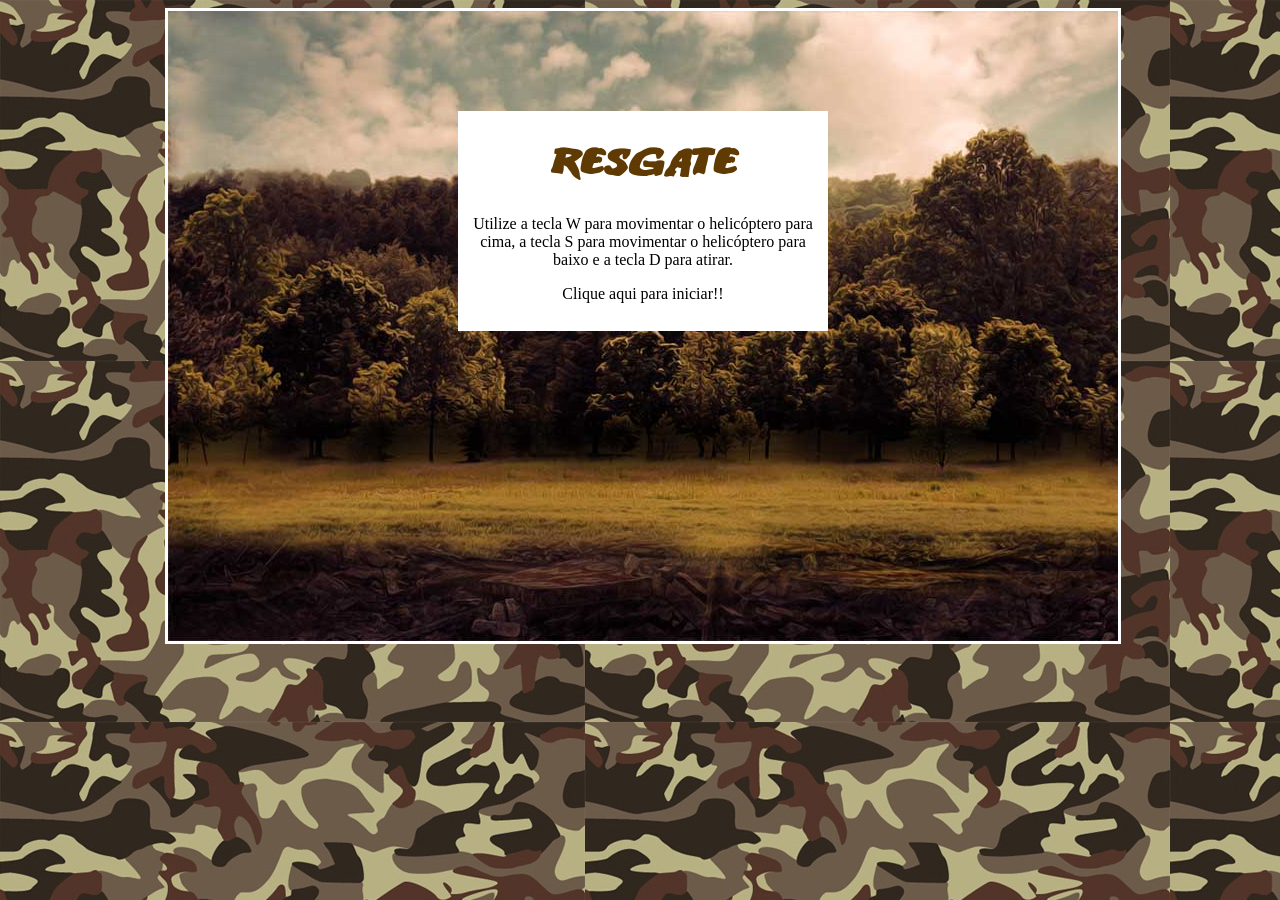
<file: 202011-Projeto-Game-Naves-JavaScript/index.html>
<!doctype html>
<html>
<head>
<meta charset="utf-8">
<title>Resgate</title>
<link href="css/estilos.css" rel="stylesheet" type="text/css">
</head>

<body>
<div id="container"> <!-- div container !-->

	<div id="fundoGame"> <!-- div fundoGame !-->
	
		<div id="inicio" onclick="start()"><h1> Resgate </h1> <!-- div inicio !-->
		<p>Utilize a tecla W para movimentar o helicóptero para cima, a tecla S para movimentar o helicóptero para baixo e a tecla D para atirar.</p>
		<p> Clique aqui para iniciar!! </p>
		</div> <!-- Fim da div inicio !-->
		
    </div> <!-- Fim da div fundoGame !-->
	
</div> <!-- Fim da div container !-->

<audio src="sons/som.mp3" preload="auto" id="somDisparo"></audio>
<audio src="sons/explosao.mp3" preload="auto" id="somExplosao"></audio>
<audio src="sons/musica_fundo.mp3" preload="auto" id="musica"></audio>
<audio src="sons/gameover.mp3" preload="auto" id="somGameover"></audio>
<audio src="sons/perdido.mp3" preload="auto" id="somPerdido"></audio>	
<audio src="sons/resgate.mp3" preload="auto" id="somResgate"></audio>

<script type="text/javascript" src="js/jquery-1.11.1.min.js"></script>
<script type="text/javascript" src="js/js.js"></script> 
<script type="text/javascript" src="js/jquery-collision.min.js"></script>

</body>
</html>
</file>
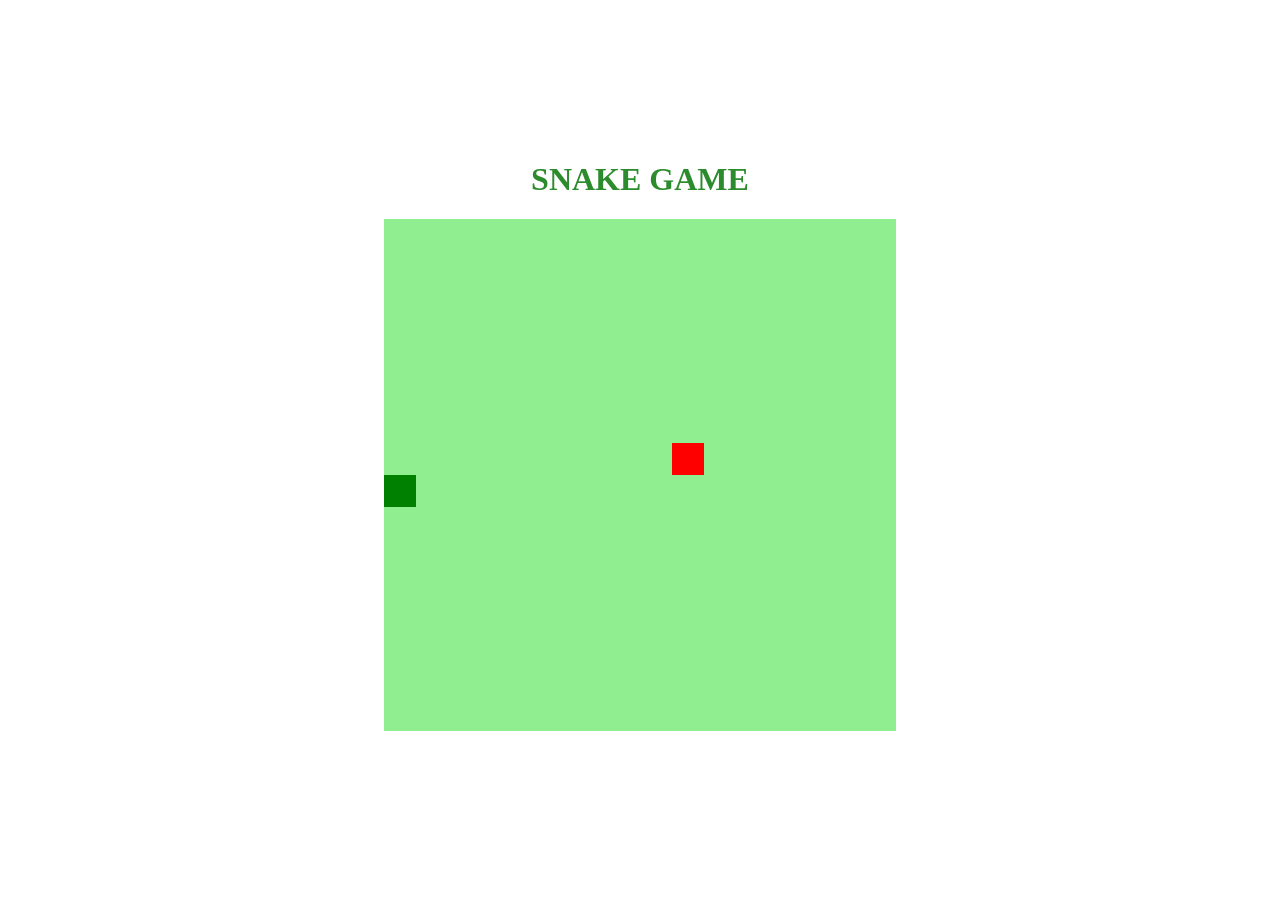
<file: 202011-Projeto-Recriar-Jogo-Cobrinha-JavaScript/index.html>
<!DOCTYPE html>
<html lang="en">
<head>
	<meta charset="utf-8">
	<meta name="viewport" content="width=device-width, initial-scale=1.0">
	<meta http-equiv="X-UA-Compatible" content="ie=edge">
	<link rel="stylesheet" href="style.css">
	<script defer src="script.js"></script>	
	<title>Snake Game</title>
</head>

<body>
	<h1>SNAKE GAME</h1>
	<canvas id="snake" width="512" height="512"></canvas>
</body>

</html>
</file>
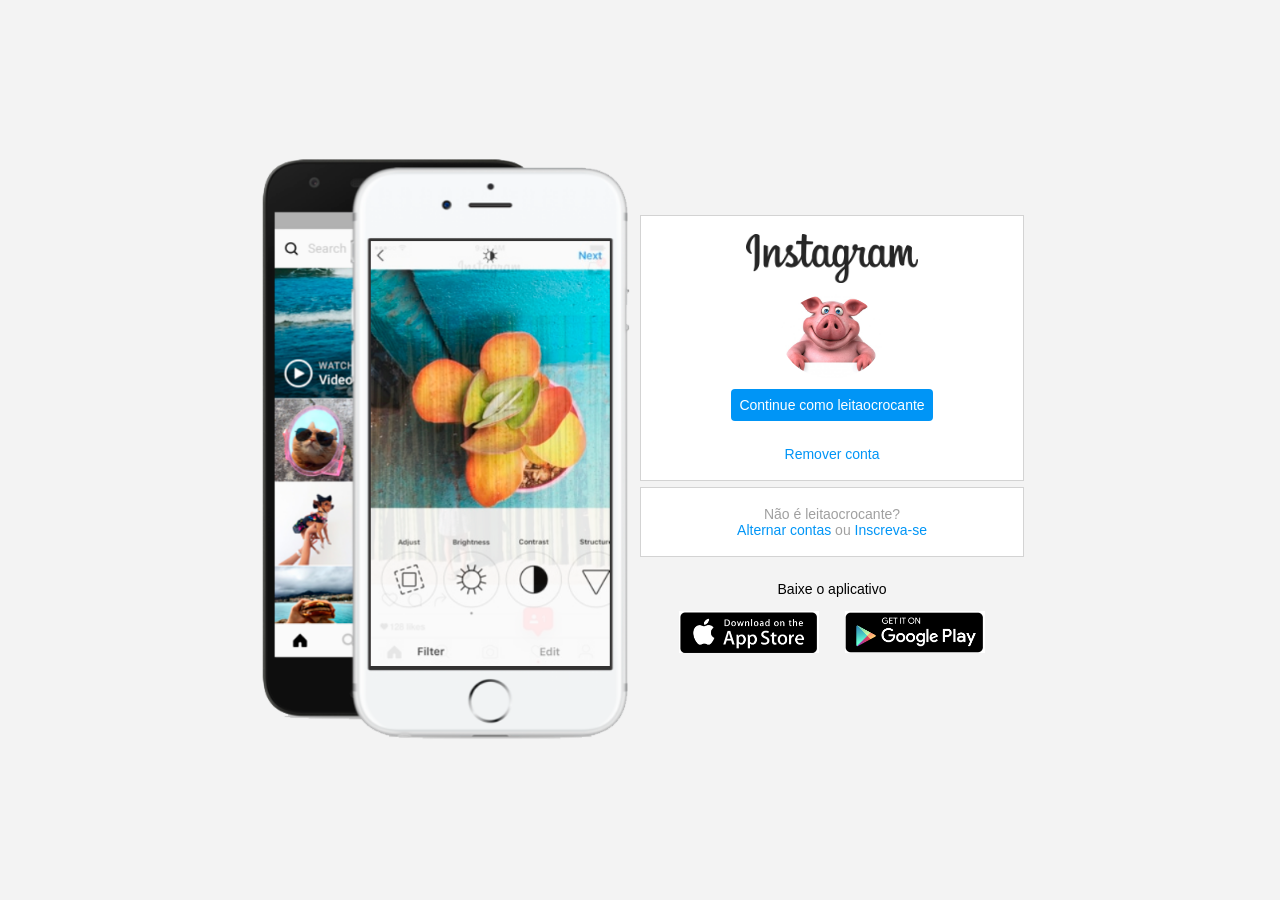
<file: 202011-Projeto-Recriar-Pagina-Inicial-Instagram/index.html>
<!DOCTYPE html>
<html lang="en">
<head>
	<meta charset="UTF-8">
	
	<link rel="stylesheet" href="styles.css">
	<meta name="viewport" content="width=device-width, initiaç-scale=1.0">
	<title>Instagram</title>
</head>

<body>
	<div class="instagram-wrapper">
		<div class="instagram-phone">
			<img src="./img/cel-instagram.png" alt="Instagram Cellphone Photos">
		</div>
		<div class="instagram-continue">
			<div class="group">
				<img src="./img/logo-instagram.png" class="instagram-logo" alt="Instagram Logo">
				<div class="profile-photo">
					<img src="./img/foto.jpg" alt="Profile Photo">
				</div>
				<a href="#" class="instagram-login">Continue como leitaocrocante</a>
				<a href="#" class="instagram-logout">Remover conta</a>
			</div>
			
			<div class="group">
				<p class="not-account">Não é leitaocrocante?</p>
				<p class="not-account">
					<span class="link-blue">Alternar contas</span>
					ou
					<span class="link-blue">Inscreva-se</span>				
				</p>
			</div>
			
			<div class="get-the-app">
				<p class="get-app">Baixe o aplicativo</p>
				<div class="download">
					<a href="#" class="app-download"></a>
					<a href="#" class="app-download"></a>
				</div>
			</div>
		</div>
	</div>
</body>

</html>
</file>
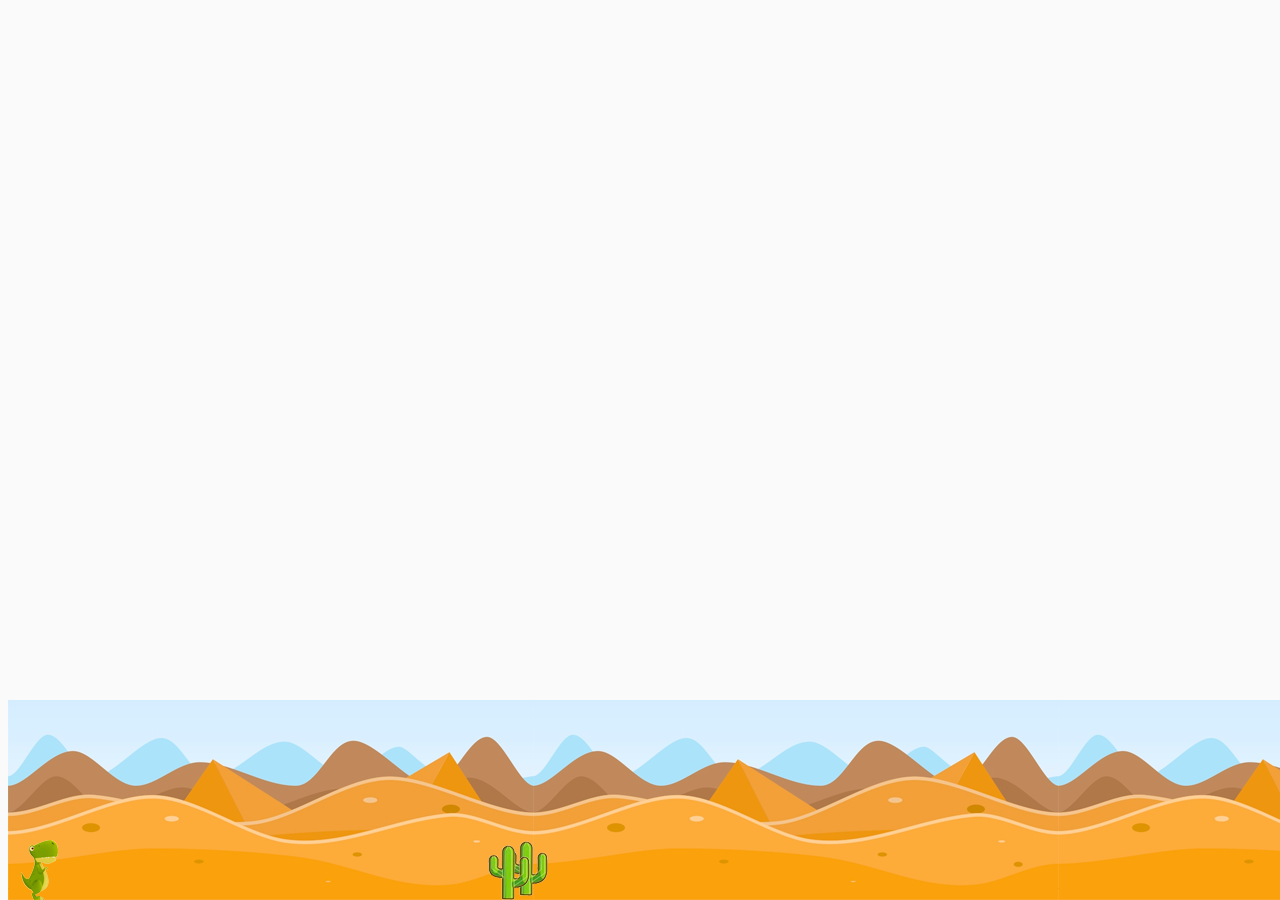
<file: 202012-Projeto-Jogo-Dinossauro/index.html>
<!DOCTYPE html>
<html lang="pt-br">
	<head>
		<meta charset="utf-8">
		<title>.:. DIO .:. Dinosaur Game</title>
		<link rel="stylesheet" href="./css/styles.css"></link>		
	</head>
	
	<body>
		<div class="background">
			<div class="dino"></div>
		</div>
		<script src="./js/scripts.js" charset="utf-8"></script>
	</body>
</html>
</file>
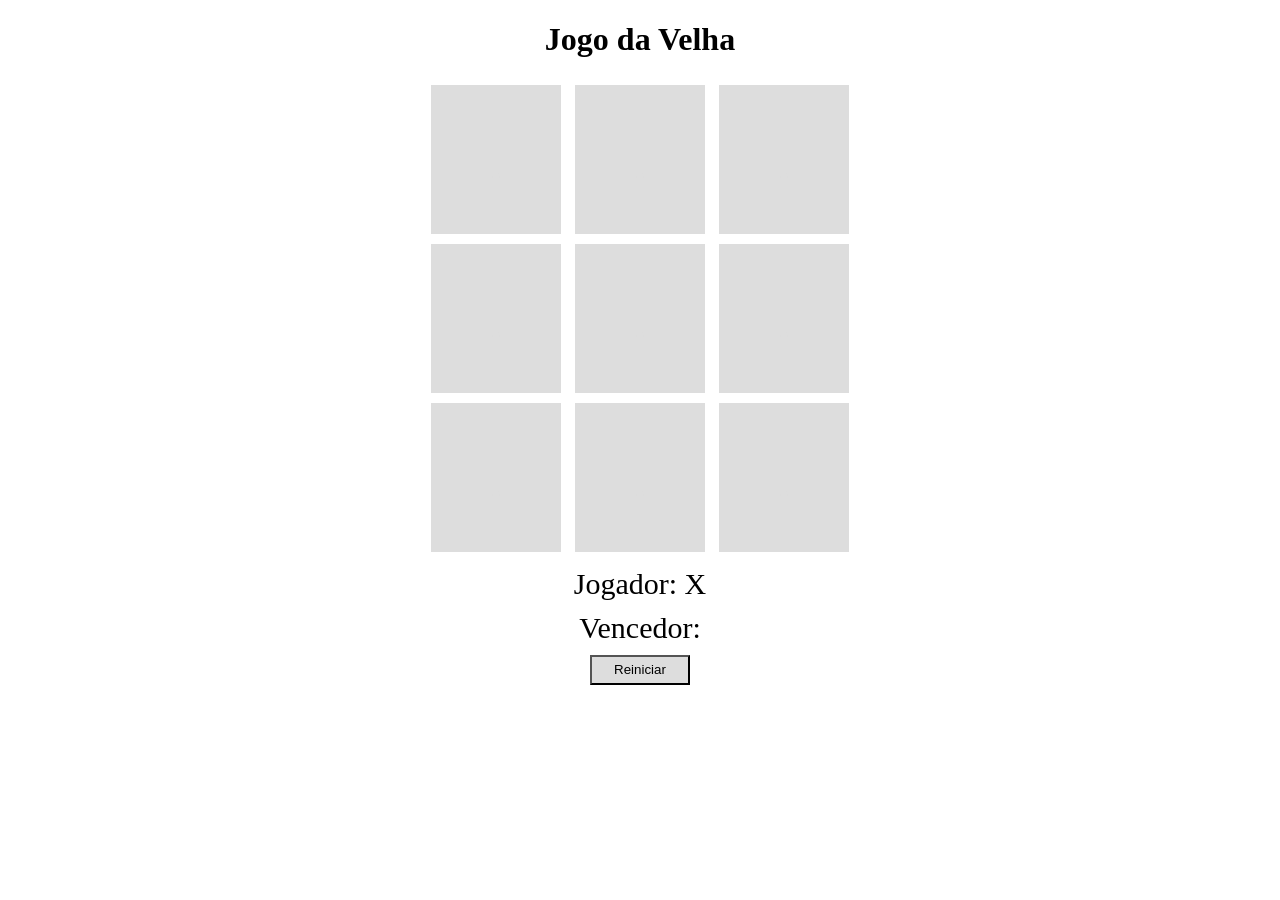
<file: 202101-Jogo-da-Velha/index.html>
<!DOCTYPE html>
<html lang="pt-br">
<head>
    <meta charset="UTF-8">
    <meta name="viewport" content="width=device-width, initial-scale=1.0">
    <link rel="stylesheet" href="style.css">	
    <title>.:. DIO .:. Jogo da Velha</title>	
</head>
<body>
	<h1>Jogo da Velha</h1>
	
	<div>
		<div id="1" class="quadrado" onclick="escolherQuadrado(this.id)">.</div>
		<div id="2" class="quadrado" onclick="escolherQuadrado(this.id)">.</div>
		<div id="3" class="quadrado" onclick="escolherQuadrado(this.id)">.</div>
	</div>
	<div>
		<div id="4" class="quadrado" onclick="escolherQuadrado(this.id)">.</div>
		<div id="5" class="quadrado" onclick="escolherQuadrado(this.id)">.</div>
		<div id="6" class="quadrado" onclick="escolherQuadrado(this.id)">.</div>
	</div>
	<div>
		<div id="7" class="quadrado" onclick="escolherQuadrado(this.id)">.</div>
		<div id="8" class="quadrado" onclick="escolherQuadrado(this.id)">.</div>
		<div id="9" class="quadrado" onclick="escolherQuadrado(this.id)">.</div>
	</div>

	<div class="jogador">
		<label>Jogador:</label>
		<label id="jogador-selecionado">.</label>
	</div>
    
	<div class="vencedor">
		<label>Vencedor:</label>
		<label id="vencedor-selecionado"></label>
	</div>
	
	<div>
		<button onclick="reiniciar()">Reiniciar</button>
	</div>		
	
</body>
<script type="text/javascript" src="velha.js"></script>
</html>
</file>
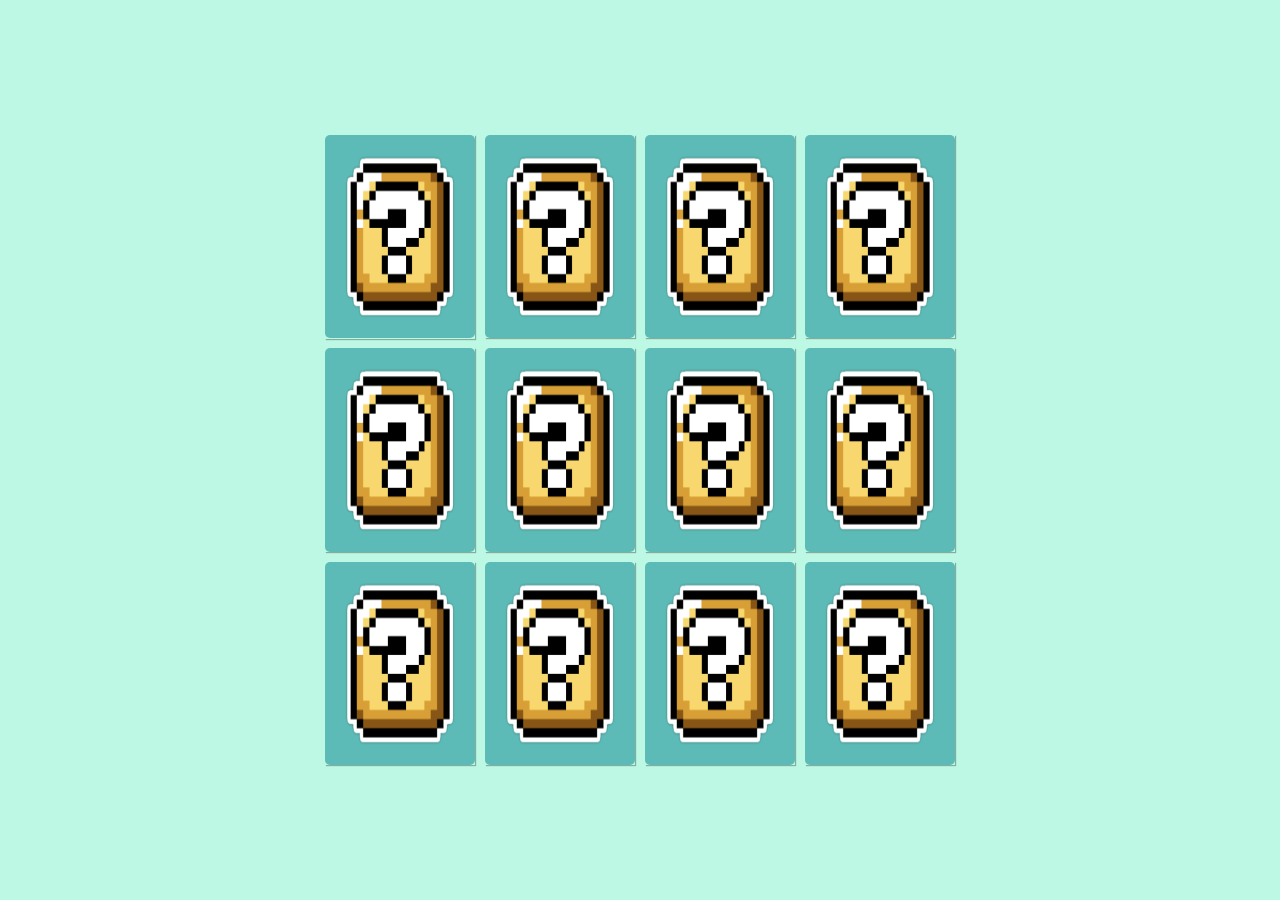
<file: 202101-Jogo-Memoria/index.html>
<!DOCTYPE html>
<html lang="en">
<head>
    <meta charset="UTF-8">
    <meta name="viewport" content="width=device-width, initial-scale=1.0">
    <link rel="stylesheet" href="./style.css">
    <title>Jogo da memória</title>
</head>
<body>
    <main class="memory-game">
        <div class="card" data-card="bowser">
            <img class="card-front" src="./img/bowser.jpg" alt="Face da carta">
            <img class="card-back" src="./img/box.png" alt="Verso da carta">
        </div>
        <div class="card" data-card="luigi">
            <img class="card-front" src="./img/luigi.png" alt="Face da carta">
            <img class="card-back" src="./img/box.png" alt="Verso da carta">
        </div>
        <div class="card" data-card="mario">
            <img class="card-front" src="./img/mario.png" alt="Face da carta">
            <img class="card-back" src="./img/box.png" alt="Verso da carta">
        </div>
        <div class="card" data-card="peach">
            <img class="card-front" src="./img/peach.png" alt="Face da carta">
            <img class="card-back" src="./img/box.png" alt="Verso da carta">
        </div>
        <div class="card" data-card="toad">
            <img class="card-front" src="./img/toad.png" alt="Face da carta">
            <img class="card-back" src="./img/box.png" alt="Verso da carta">
        </div>
        <div class="card" data-card="yoshi">
            <img class="card-front" src="./img/yoshi.png" alt="Face da carta">
            <img class="card-back" src="./img/box.png" alt="Verso da carta">
        </div>
        <div class="card" data-card="bowser">
            <img class="card-front" src="./img/bowser.jpg" alt="Face da carta">
            <img class="card-back" src="./img/box.png" alt="Verso da carta">
        </div>
        <div class="card" data-card="luigi">
            <img class="card-front" src="./img/luigi.png" alt="Face da carta">
            <img class="card-back" src="./img/box.png" alt="Verso da carta">
        </div>
        <div class="card" data-card="mario">
            <img class="card-front" src="./img/mario.png" alt="Face da carta">
            <img class="card-back" src="./img/box.png" alt="Verso da carta">
        </div>
        <div class="card" data-card="peach">
            <img class="card-front" src="./img/peach.png" alt="Face da carta">
            <img class="card-back" src="./img/box.png" alt="Verso da carta">
        </div>
        <div class="card" data-card="toad">
            <img class="card-front" src="./img/toad.png" alt="Face da carta">
            <img class="card-back" src="./img/box.png" alt="Verso da carta">
        </div>
        <div class="card" data-card="yoshi">
            <img class="card-front" src="./img/yoshi.png" alt="Face da carta">
            <img class="card-back" src="./img/box.png" alt="Verso da carta">
        </div>
    </main>
    <script src="./script.js"></script>
</body>
</html>
</file>
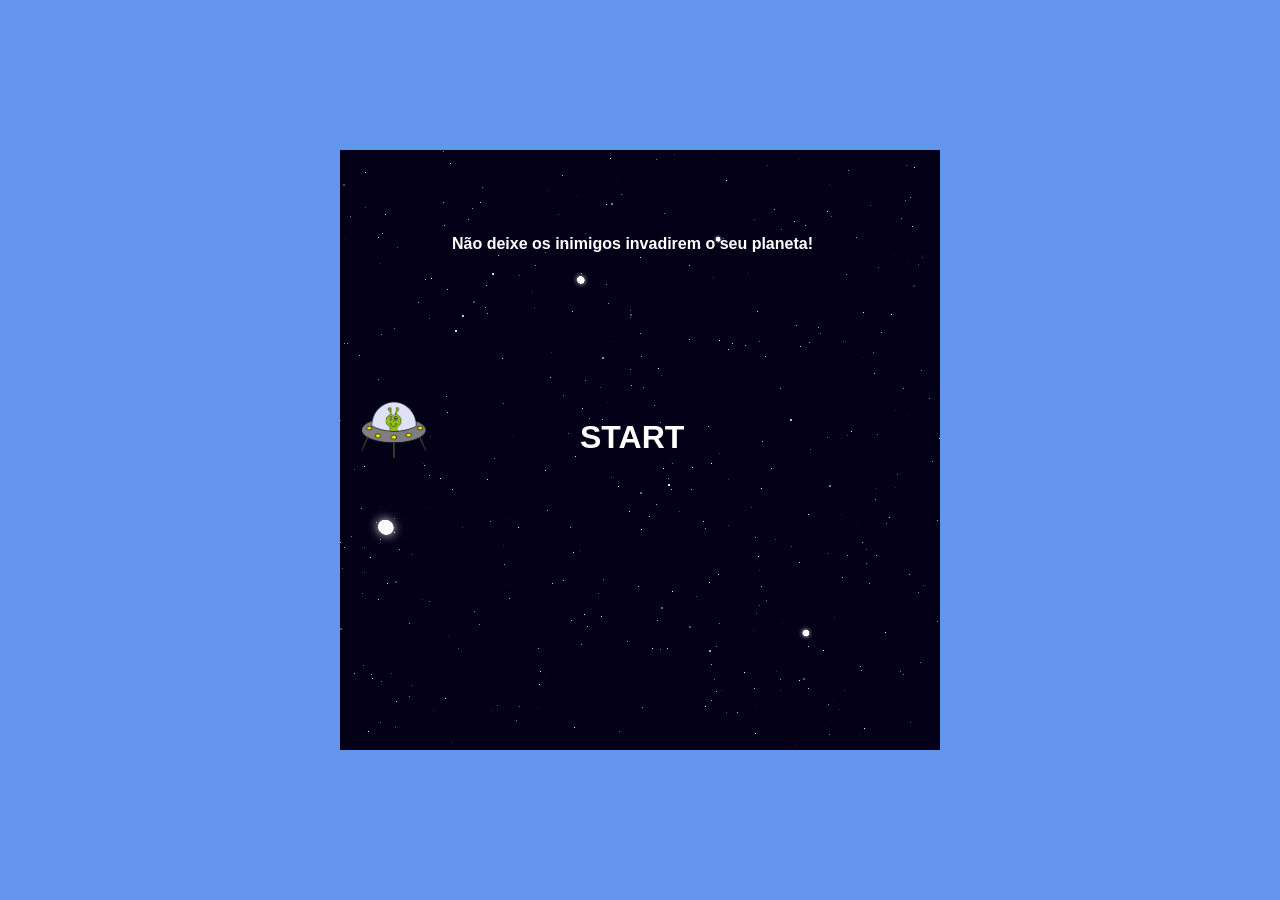
<file: 202101-Jogo-Space-Shooter/index.html>
<!DOCTYPE html>
<html lang="en">
<head>
    <meta charset="UTF-8">
    <meta name="viewport" content="width=device-width, initial-scale=1.0">
    <link rel="stylesheet" href="style.css">
    <title>Shooter</title>
</head>
<body>
    <div id="main-play-area">
        <img class="player-shooter" src="./img/hero.png" alt="hero">
        <h4 class="game-instructions">
            Não deixe os inimigos invadirem o seu planeta!
        </h4>
        <div class="start-button">
            <h1>START</h1>
        </div>
    </div>
    <script type="text/javascript" src="script.js"></script>
</body>
</html>
</file>
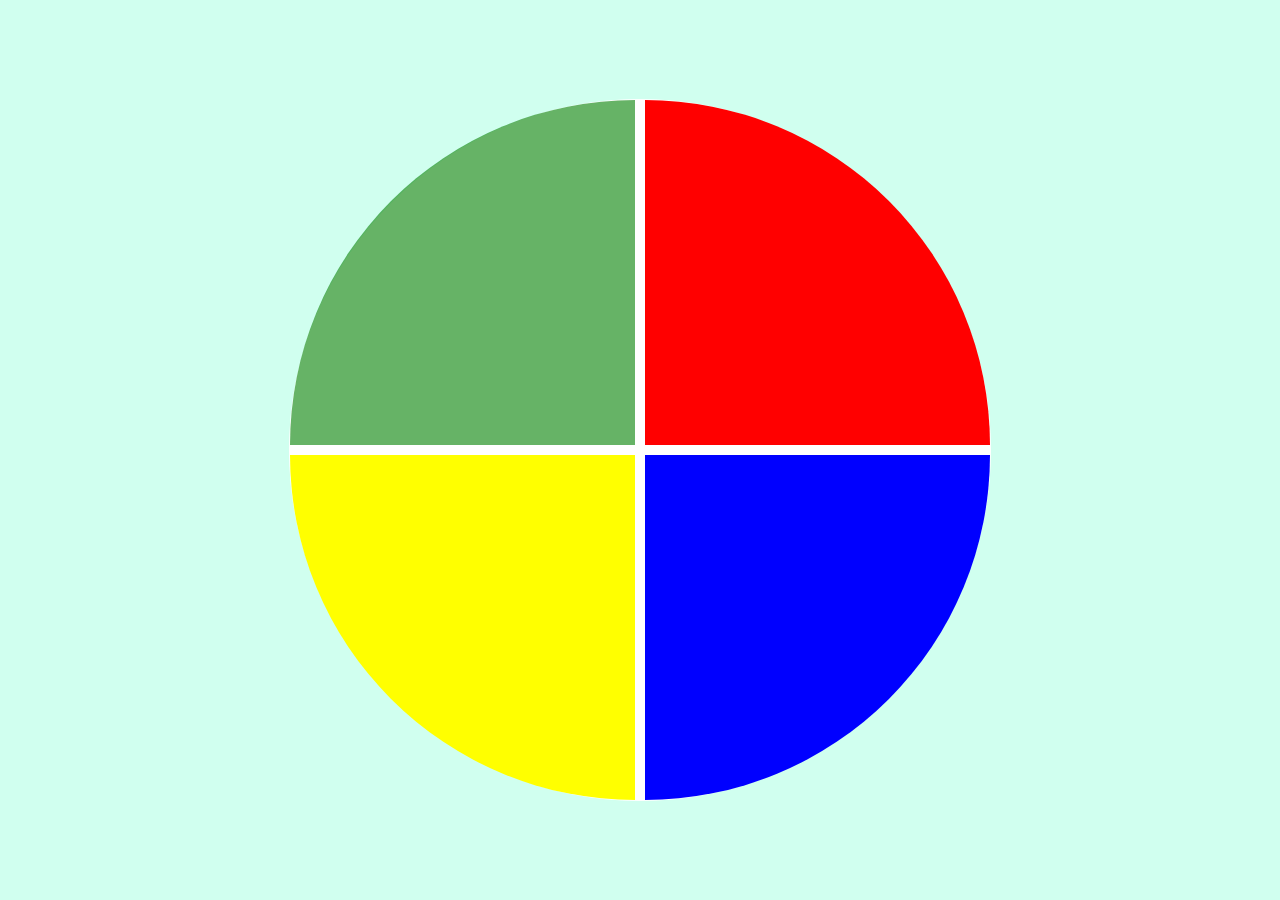
<file: 202101-Projeto-Jogo-Genius/index.html>
<!DOCTYPE html>
<html lang="pt-br">
	<head>
		<meta charset="utf-8">
		<meta name="viewport" content="width=device-width, initial-scale=1.0">
		<link rel="stylesheet" href="./css/styles.css"></link>
		<title>.:. DIO .:. Genius</title>
		
	</head>
	
	<body>
		<div class="main-game">
			<div class="genius">
				<div class="blue"></div>
				<div class="yellow"></div>
				<div class="red"></div>
				<div class="green"></div>
			</div>
		</div>
		<script type="text/javascript" src="./js/scripts.js"></script>
	</body>
</html>
</file>
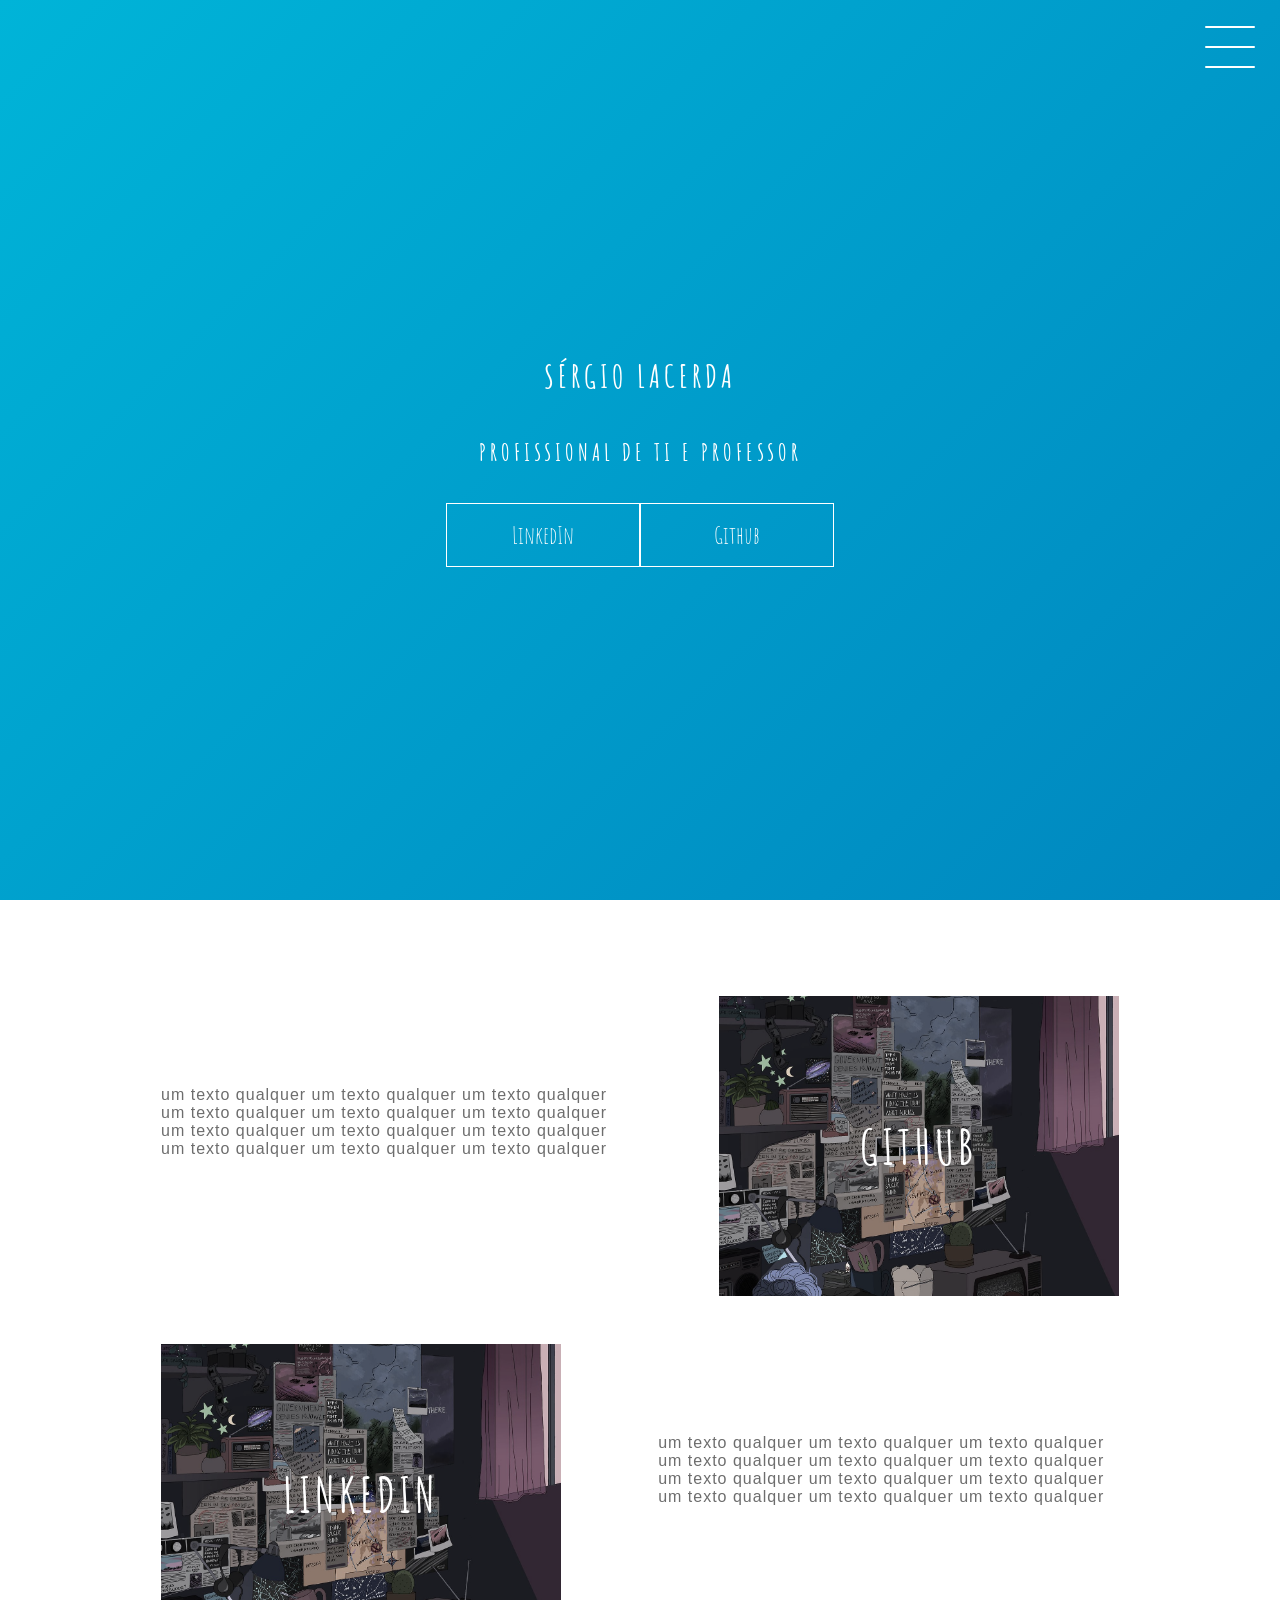
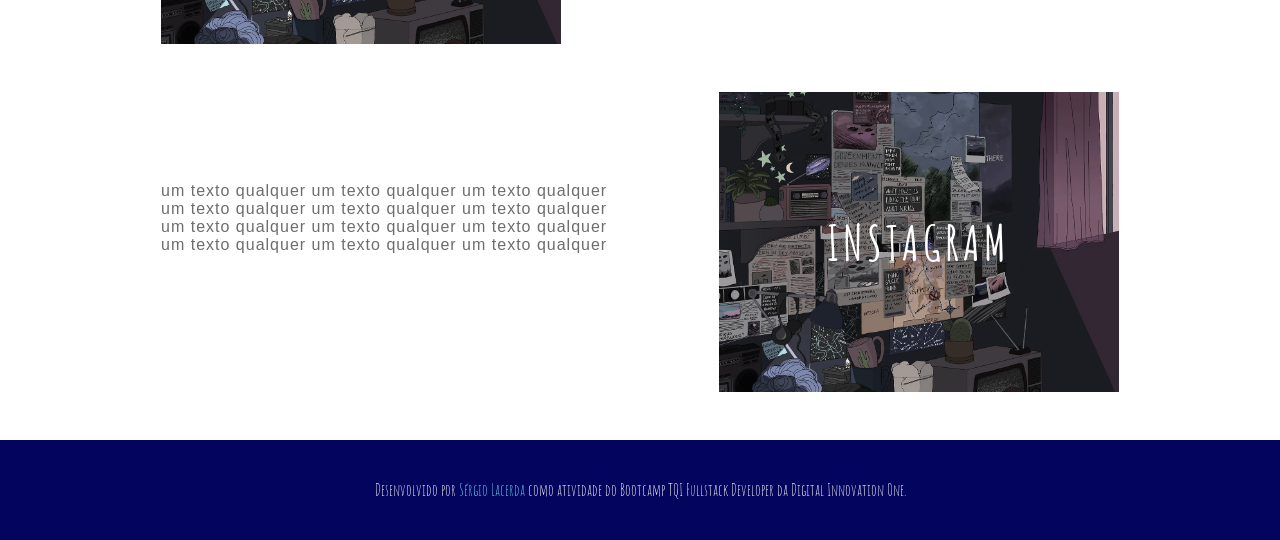
<file: 202205-dio-portifolio-animado-css/index.html>
<!DOCTYPE html>
<html lang="pt-br">
    <head>
        <meta charset="utf-8">
        <meta name="viewport" content="width=device-width, initial-scale=1.0">
        <link rel="stylesheet" href="css/styles.css">
        <title>Sérgio Lacerda</title>
    </head>
    <body>
        <header class="header-wrapper">
            <div class="header">
                <div class="checkbox-container">
                    <div class="checkbox-wrapper">
                        <input type="checkbox" id="toggle">
                        <label for="toggle" class="checkbox">
                            <div class="trace"></div>
                            <div class="trace"></div>
                            <div class="trace"></div>
                        </label>
                        <div class="menu"></div>
                        <nav class="menu-items">
                            <ul>
                                <li><a href="#">Home</a></li>
                            </ul>
                            <ul>
                                <li><a href="#">Sobre</a></li>
                            </ul>
                            <ul>
                                <li><a href="#">Projetos</a></li>
                            </ul>
                        </nav>
                    </div>
                </div>
            </div>
            <h1>Sérgio Lacerda</h1>
            <h2>Profissional de TI e Professor</h2>
            <div class="social-media">
                <a href="#">LinkedIn</a>
                <a href="#">Github</a>
            </div>
        </header>
        <main class="container">
            <!-- card -->
            <div class="card-container">
                <div class="card-text">
                    um texto qualquer um texto qualquer um texto qualquer 
                    um texto qualquer um texto qualquer um texto qualquer 
                    um texto qualquer um texto qualquer um texto qualquer 
                    um texto qualquer um texto qualquer um texto qualquer 
                </div>
                <div class="card">
                    <div class="card-wrapper">
                        <h2>Github</h2>
                        <p>Veja meus projetos</p>
                    </div>
                </div>
            </div>
            <!-- fim card -->
            <!-- card -->
            <div class="card-container">                
                <div class="card">
                    <div class="card-wrapper">
                        <h2>LinkedIn</h2>
                        <p>Conheça meu perfil profissional</p>
                    </div>
                </div>
                <div class="card-text">
                    um texto qualquer um texto qualquer um texto qualquer 
                    um texto qualquer um texto qualquer um texto qualquer 
                    um texto qualquer um texto qualquer um texto qualquer 
                    um texto qualquer um texto qualquer um texto qualquer 
                </div>
            </div>
            <!-- fim card -->
            <!-- card -->
            <div class="card-container"> 
                <div class="card-text">
                    um texto qualquer um texto qualquer um texto qualquer 
                    um texto qualquer um texto qualquer um texto qualquer 
                    um texto qualquer um texto qualquer um texto qualquer 
                    um texto qualquer um texto qualquer um texto qualquer 
                </div>               
                <div class="card">
                    <div class="card-wrapper">
                        <h2>Instagram</h2>
                        <p>Um pouco mais sobre mim</p>
                    </div>
                </div>                
            </div>
            <!-- fim card -->
        </main>
        <footer class="footer">
            Desenvolvido por <span class="autor">&nbsp;Sérgio Lacerda&nbsp;</span> como
            atividade do Bootcamp TQI Fullstack Developer da Digital Innovation 
            One.
        </footer>
    </body>
</html>
</file>
<file: 202011-Projeto-Game-Naves-JavaScript/css/estilos.css>
@font-face {
	font-family:Titulo;
	src:url(../fontes/ANODETONOONE.TTF);
}

h1 {
	font-family:Titulo;
	font-size:40px;
	color:#603A03;
}

body {
	background-image:url(../imgs/fundo.jpg);
}

#container{
	width:950px;
	height:auto;
	position:relative;
	margin-left:auto;
	margin-right:auto;
}


#fundoGame {
	width:950px;
	height:630px;
	background-image:url(../imgs/fundo_game.jpg);
	border-color:#FFF;
	border-style:solid;
}

#jogador {
	width:256px;
	height:66px;
	position:absolute;
	left:8px;
	top:179px;
	background-image:url(../imgs/apache.png);

}

#inimigo1 {
	width: 256px;
	height: 66px;
	position: absolute;
	left: 689px;
	top: 253px;
	background-image:url(../imgs/inimigo1.png);
	
}

#inimigo2 {
	width: 165px;
	height: 70px;
	position: absolute;
	left: 775px;
	top: 447px;
	background-image: url(../imgs/inimigo2.png);
}

#amigo {
	width: 44px;
	height: 51px;
	position: absolute;
	left: 10px;
	top: 464px;
	background-image:url(../imgs/amigo.png);
}

#inicio {
	width:350px;
	height:200px;
	background-color:#FFF;
 	margin-left:auto;
    margin-right:auto;
 	margin-top:100px;
	text-align:center;
	padding:10px;

}

/*----------------- animação ------------------------*/

.anima1 {
	background-image:url(../imgs/helicoptero.png);
	animation:play .5s steps(2) infinite;

       -webkit-animation: play .5s steps(2) infinite;
       -moz-animation: play .5s steps(2) infinite;
       -ms-animation: play .5s steps(2) infinite;
       -o-animation: play .5s steps(2) infinite;
}

@keyframes play {
	from {background-position:0px;}
	to {background-position:-512px;}
}


@-webkit-keyframes play {
   from { background-position:0px; }
     to { background-position: -512px; }
}

@-moz-keyframes play {
   from { background-position:0px; }
     to { background-position: -512px; }
}

@-ms-keyframes play {
   from { background-position:0px; }
     to { background-position: -512px; }
}

@-o-keyframes play {
   from { background-position:0px; }
     to { background-position: -512px; }
}


.anima2 {
    background-image:url(../imgs/inimigo1.png);
    animation: play .5s steps(2) infinite;
    -webkit-animation: play .5s steps(2) infinite;
    -moz-animation: play .5s steps(2) infinite;
    -ms-animation: play .5s steps(2) infinite;
    -o-animation: play .5s steps(2) infinite; 
}


.anima3 {
	background-image:url(../imgs/amigo.png);
	animation:play2 .9s steps(12) infinite;
	-webkit-animation: play2 .9s steps(12) infinite;
    -moz-animation: play2 .9s steps(12) infinite;
    -ms-animation: play2 .9s steps(12) infinite;
    -o-animation: play2 .9s steps(12) infinite;
}

@keyframes play2 {
	from {background-position:0px;}
	to {background-position:-528px;}
}

@-webkit-keyframes play2 {
   from { background-position:    0px; }
     to { background-position: -528px; }
}

@-moz-keyframes play2 {
   from { background-position:    0px; }
     to { background-position: -528px; }
}

@-ms-keyframes play2 {
   from { background-position:    0px; }
     to { background-position: -528px; }
}

@-o-keyframes play2 {
   from { background-position:    0px; }
     to { background-position: -528px; }
}

#disparo {
	width: 50px;
	height: 8px;
	position: absolute;
	background-image: url(../imgs/disparo.png);
}

#explosao1 {
	width:15px;
	height:87px;
	position:absolute;

}

#explosao2 {
	width:15px;
	height:87px;
	position:absolute;
	
}

#explosao3 {
	width:44px;
	height:51px;
	position:absolute;
}

.anima4 {
	width:44px;
	height:51px;
	background-image:url(../imgs/amigo_morte.png);
	animation:play3 .5s steps(7) infinite;
	-webkit-animation: play3 .5s steps(7) infinite;
    -moz-animation: play3 .5s steps(7) infinite;
    -ms-animation: play3 .5s steps(7) infinite;
    -o-animation: play3 .5s steps(7) infinite;
}

@keyframes play3 {
	from {background-position:0px;}
	to {background-position:-308px;}
}

@-webkit-keyframes play3 {
   from { background-position:    0px; }
     to { background-position: -308px; }
}

@-moz-keyframes play3 {
   from { background-position:    0px; }
     to { background-position: -308px; }
}

@-ms-keyframes play3 {
   from { background-position:    0px; }
     to { background-position: -308px; }
}

@-o-keyframes play3 {
   from { background-position:    0px; }
     to { background-position: -308px; }
}

#placar {
	width: 450px;
	height: 50px;
	position: absolute;
	left: 5px;
	top: 590px;
}

h2 {
	font-family:Titulo;
	font-size:20px;
	color:#FFF
}

#energia {
	width: 140px;
	height: 38px;
	position: absolute;
	left: 750px;
	top: 7px;	
}

h3 {
	font-family:Titulo;
	font-size:20px;
	color:#603A03;

}

#fim {
	width:350px;
	height:200px;
	background-color:#FFF;
 	margin-left:auto;
    margin-right:auto;
 	margin-top:100px;
	text-align:center;
	padding:10px;
}
</file>
<file: 202011-Projeto-Recriar-Jogo-Cobrinha-JavaScript/style.css>
body{
	height: 95vh;
	width: 95;
	display: flex;
	justify-content: center;
	align-items: center;
	flex-direction: column;
	color: rgb(44, 139, 44);
}
</file>
<file: 202011-Projeto-Recriar-Pagina-Inicial-Instagram/styles.css>
* {
	padding: 0;
	margin: 0;
	box-sizing: border-box;
	text-decoration: none;
	font-family: sans-serif;
	font-size: 14px;
}

body {
	width: 100%;
	min-height: 100vh;
	background-color: rgb(243, 243, 243);
	margin: 0;
	padding: 0;
	display: flex;
	justify-content: center;
}

.instagram-wrapper {
	display: flex;
	align-items: center;
	justify-content: start;
	width: 60%;
	height: 100vh;
}

.instagram-phone {
	display: flex;
	align-items: center;
	justify-content: center;
	width: 50%;
}

.instagram-phone img {
	height: 42rem;
}

.instagram-continue {
	display: flex;
	align-items: center;
	justify-content: space-around;
	flex-direction: column;
	width: 50%;
	min-height: 34rem;
}

.group {
	display: flex;
	justify-content: space-between;
	align-items: center;
	flex-direction: column;
	background-color: #ffffff;
	width: 100%;
	padding: 1.3rem 0;
	border: 1px solid lightgray;
}

.group:nth-child(1) {
	min-height: 19rem;
}

.instagram-logo {
	height: 3.5rem;
}

.profile-photo {
	display: flex;
	justify-content: center;
	align-items: center;
	border-radius: 50%;
	overflow: hidden;
}

.profile-photo img {
	height: 6rem;
}

.instagram-login {
	background-color: #0095f6;
	color: #ffffff;
	padding: 8px;
	border-radius: 4px;
}

.instagram-logout {
	color: #0095f6;
	margin-top: 1rem;
}

.not-account {
	color: rgb(160, 160, 160);
}

.link-blue {
	color: #0095f6;
}

.get-the-app {
	display: flex;
	flex-direction: column;
	align-items: center;
	justify-content: center;
	width: 100%;
	padding: 1.3rem 0;
}

.download {
	display: flex;
	width: 100%;
	justify-content: space-evenly;
	align-items: center;
	padding: 1rem;
}

.app-download {
	height: 3rem;
	width: 10rem;
	background-size: cover;
}

.app-download:nth-child(1) {
	background-image: url('./img/appstore.png');
}

.app-download:nth-child(2) {
	background-image: url('./img/googleplay.png');
}

/* media queries */

@media (max-width: 1024px) {
	.instagram-wrapper {
		width: 90%;
	}
}

@media (max-width: 650px) {
	.body {
		background-color: #ffffff;
	}
	
	.instagram-wrapper {
		width: 90%;
	}
	
	.instagram-phone {
		display: none;
	}
	
	.instagram-continue {
		width: 100%;
	}
	
	.group {
		border: 1px solid transparent;
	}
}
</file>
<file: 202012-Projeto-Jogo-Dinossauro/css/styles.css>
body {
	background: #fafafa;
}

.dino {
	width: 60px;
	height: 60px;
	background-image: url(../img/dino2.png);
	position: absolute;
	bottom: 0;
}

.cactus {
	position: absolute;
	width: 60px;
	height: 60px;
	bottom: 0;
	background-image: url(../img/cactus2.png);
}

.game-over {
	text-align: center;
	margin-top: 50px;
	font-family: arial;
	color: #ff6600;	
	font-size: 50px;
}

.creditos {
	text-align: center;
	margin-top: 50px;
	font-family: verdana;
	color: #29a329;	
	font-size: 30px;	
}

.links {
	text-align: center;
	margin-top: 50px;
	font-family: verdana;
	color: #29a329;		
	font-size: 15px;	
}

@keyframe slideright {
	from {
		background-position: 70000%;
	}
	to {
		background-position: 0;
	}
}

.background {
	position: absolute;
	bottom: 0;
	background-image: url(../img/background2.png);
	background-repeat: repeat-x;
	animation: slideright 600s infinite linear;
	width: 100%;
	height: 200px;
}

.background-final {
	position: absolute;
	bottom: 0;
	background-image: url(../img/background2.png);
	background-repeat: repeat-x;	
	width: 100%;
	height: 200px;
}
</file>
<file: 202101-Jogo-da-Velha/style.css>
body {
	text-align: center;
}

.quadrado {
	text-align: center;
	width: 50px;
	background: #ddd;
	display: inline-block;
	padding: 40px;
	font-size: 60px;
	margin: 5px;
	cursor: pointer;
	color: #ddd;
}

.jogador, .vencedor {
	font-size: 30px;
	margin-top: 10px;
}

button {
	margin-top: 10px;
	width: 100px;
	height: 30px;
	background: #ddd;
	cursor: pointer;
}
</file>
<file: 202101-Jogo-Memoria/style.css>
* {
    padding: 0;
    margin: 0;
    box-sizing: border-box;
}

body {
    height: 100vh;
    display: flex;
    background-color: rgb(188, 248, 228);
}

.memory-game {
    height: 640px;
    width: 640px;
    margin: auto;
    display: flex;
    flex-wrap: wrap;
    perspective: 1000px; /* perspectiva do usuario no eixo z, quanto maior, maior o efeito da perspectiva */
}

.card {
    height: calc( 33.333% - 10px);
    width: calc(25% - 10px);
    margin: 5px;
    position: relative;
    box-shadow: 1px 1px 1px rgba(0,0,0,.3);
    cursor: pointer;
    transform: scale(1);
    transform-style: preserve-3d; /* adiciona perspectiva 3d, para que o elemento nao fique achatada no plano */
    transition: transform .9s; /* adiciona efeito de movimento ao flip do card */
}

.card:active{
    transform: scale(0.97);
    transition: transform .2s;
}

.card-front,
.card-back {
  width: 100%;
  height: 100%;
  padding: 20px;
  position: absolute;
  border-radius: 5px;
  background: rgb(92, 187, 182);
  backface-visibility: hidden; /* todo elemento tem uma frente e um verso (ao contrario, como um espelho.) essa propriedade retira o verso */
}

.card-front {
    transform: rotateY(180deg); /* antes, o verso aparecia transparente, pois ambas as imagens tem position absolute, ao girar no eixo Y, elas ficaram com os versos virados */
}

/* flip card animation */

.card.flip {
    transform: rotateY(180deg);
}
</file>
<file: 202101-Jogo-Space-Shooter/style.css>
body {
    height: 100vh;
    width: 100%;
    display: flex;
    justify-content: center;
    align-items: center;
    padding: 0;
    margin: 0;
    font-family: sans-serif;
    background-color: cornflowerblue;
}

#main-play-area {
    background-color: black;
    background-image: url(img/space.png);
    height: 600px;
    width: 600px;
}

.game-instructions {
    position: relative;
    color: white;
    left: 7rem;
    top: 0px;
}

.start-button {
    position: relative;
    color: white;
    top: 9rem;
    left: 15rem;
    cursor: pointer;
}

.player-shooter {
    position: relative;
    height: 60px;
    width: 70px;
    left: 20px;
    top: 250px
}

.laser {
    position: relative;
    width: 40px;
    height: 30px;
}

.alien {
    height: 60px;
    width: 70px;
    position: relative;
}

.alien-transition {
    opacity: 1;
    transition: opacity 1.5s ease-in-out;
}

.dead-alien {
    height: 60px;
    width: 70px;
    position: relative;
    opacity: 0;
}
</file>
<file: 202101-Projeto-Jogo-Genius/css/styles.css>
body {
	margin: 0;
	background-color: rgb(208, 255, 239);
}

.main-game {
	height: 100vh;
	width: 100vw;
	display: flex;
	justify-content: center;
	align-items: center;
}

.genius {
	display: grid;
	grid-template-areas: 'verde vermelho' 'amarelo azul';
	grid-gap: 10px;
	border: 1px solid white;
	background-color: white;
	border-radius: 100%;	
	width: 700px;
	height: 700px;
	
}

.blue {
	grid-area: azul;
	background-color: blue;
	border-bottom-right-radius: 100%;	
}

.yellow {
	grid-area: amarelo;
	background-color: yellow;
	border-bottom-left-radius: 100%;	
}

.red {
	grid-area: vermelho;
	background-color: red;
	border-top-right-radius: 100%;	
}

.green {
	grid-area: verde;
	background-color: green;
	border-top-left-radius: 100%;	
}

.selected {
	opacity: 0.6;	
}
</file>
<file: 202205-dio-portifolio-animado-css/css/styles.css>
/* Importando fonte 'Amatic SC' do Google Fonts e definindo padrões para body */

@import url('https://fonts.googleapis.com/css2?family=Amatic+SC&display=swap');

body {
    padding: 0;
    margin: 0;
    color: white;
    font-family: 'amatic sc', sans-serif; 
    overflow-x: hidden;   
}

/* Estilos para o Header */

.header-wrapper {
    height: 100vh;
    width: 100vw;
    background: linear-gradient(-45deg, #03045e, #003049, #0077b6, #00b4d8);
    background-size: 400% 400%;    
    display: flex;
    flex-direction: column;
    align-items: center;
    justify-content: center;
    position: relative;
    animation: backgroundTransition 8s ease-in-out infinite;
}

h1 {
    text-transform: uppercase;
    letter-spacing: 4px;
}

h2 {
    text-transform: uppercase;
    letter-spacing: 4px;
}

.social-media {
    margin-top: 1rem;
    display: flex;
}

.social-media a {
    text-decoration: none;
    color: white;
    font-size: 24px;
    padding: 1rem 4rem;
    border: 1px solid white;
    min-width: 4rem;
    display: flex;
    justify-content: center;
    align-items: center;
    transition: .5s cubic-bezier(0.55, 0.025, 0.675, 0.97);
}

a:hover {
    color: #03045e;
    background-color: white;
}

@keyframes backgroundTransition {
    0% {
        background-position: 0% 80%;
    }
    50% {
        background-position: 80% 100%;
    }
    100% {
        background-position: 0% 90%;
    }
}

/* Estilos para o menu hamburguer */

.checkbox-container {
    display: flex;
    justify-content: center;
    align-items: center;
}

.checkbox {
    height: 100px;
    width: 100px;
    position: absolute;
    top: 0;
    right: 0;
    display: flex;
    justify-content: center;
    cursor: pointer;
    z-index: 9999;
    transition: 400ms ease-in-out 0s;
}

.checkbox .trace {
    width: 50px;
    height: 2px;
    background-color: white;
    position: absolute;
    border-radius: 4px;
    transition: 0.5s ease-in-out;
}

.checkbox .trace:nth-child(1) {
    top: 26px;
    transform: rotate(0);
}

.checkbox .trace:nth-child(2) {
    top: 46px;
    transform: rotate(0);
}

.checkbox .trace:nth-child(3) {
    top: 66px;
    transform: rotate(0);
}

#toggle {
    display: none;
}

/* Estilos para o menu */

.menu {
    position: absolute;
    top: 28px;
    right: 30px;
    background: transparent;
    height: 40px;
    width: 40px;
    border-radius: 50%;
    box-shadow: 0px 0px 0px 0px white;
    z-index: -1;
    transition: 400ms ease-in-out 0s;
}

.menu-items {
    position: fixed;
    top: 0;
    left: 0;
    width: 100%;
    height: 100vh;
    display: flex;
    flex-direction: column;
    justify-content: center;
    align-items: center;
    z-index: 2;
    opacity: 0;
    visibility: hidden;
    transition: 400ms ease-in-out 0s;
}

.menu-items ul {
    list-style-type: none;
}

.menu-items ul li a {
    margin: 10px 0;
    color: #03045e;
    text-decoration: none;
    text-transform: uppercase;
    letter-spacing: 4px;
    font-size: 40px;
}

/* Animação do menu */

#toggle:checked + .checkbox .trace:nth-child(1) {
    transform: rotate(45deg);
    background-color: #03045e;
    top: 47px;
}

#toggle:checked + .checkbox .trace:nth-child(2) {
    transform: translateX(-100px);
    width: 30px;
    visibility: hidden;
    opacity: 0;
}

#toggle:checked + .checkbox .trace:nth-child(3) {
    transform: rotate(-45deg);
    background-color: #03045e;
    top: 48px;
}

#toggle:checked + .checkbox {
    background-color: white;
}

#toggle:checked ~ .menu {
    box-shadow: 0px 0px 0px 100vmax white;
    z-index: 1;
}

#toggle:checked ~ .menu-items {
    visibility: visible;
    opacity: 1;
}

/* Estilos para os cards */

.container {
    width: 100%;
    height: auto;
    display: flex;
    flex-direction: column;
    justify-content: space-evenly;
    align-items: center;
    margin: 3rem 0rem;
}

.card-container {
    display: flex;
    align-items: center;
    justify-content: space-evenly;
    width: 90%;
}

.card {
    height: 300px;
    width: 400px;
    margin: 3rem 0 0 0;
    background-image: url('../img/room.jpg');
    background-position: center;
    background-repeat: no-repeat;
    background-size: cover;
    display: flex;
    justify-content: center;
    align-items: center;
    filter: grayscale(0.5);
    color: white;
    cursor: pointer;
    transition: 0.3s;
}

.card-text {
    width: 40%;
    font-family: sans-serif;
    letter-spacing: 1px;
    color: rgb(109, 109, 109);
}

.card-wrapper {
    text-align: center;
    display: flex;
    flex-direction: column;
    justify-content: center;
    align-items: center;
    position: relative;
}


.card-wrapper::before {
    content: '';
    position: absolute;
    height: 100px;
    width: 100px;
    display: block;
    border: 1px solid white;
    opacity: 0;
    transition: 0.3s;
}

.card-wrapper h2 {
    font-size: 48px;
    text-transform: uppercase;
    letter-spacing: 4px;
    margin: 0;
    transition: 0.3s;
}

.card-wrapper p {
    font-size: 0;
    visibility: hidden;
    opacity: 0;
    font-weight: bold;
    text-transform: uppercase;
    transition: 0.3s;
}

/*.card:hover {
    filter: unset;
}*/

.card:hover > .card-wrapper::before {
    height: 250px;
    width: 350px;
    opacity: 1;
}

.card:hover > .card-wrapper p {
    opacity: 1;
    visibility: visible;
    font-size: 14px;
}

/* Estilos para o rodapé */

.footer {
    height: 100px;    
    width: 100%;
    display: flex;
    justify-content: center;
    align-items: center;
    background-color: #03045e;
}

.autor {
    color: #5fddf6;
}

/* Estilos para responsividade */

@media (max-width: 800px) {
    .social-media {
        display: flex;
        flex-direction: column;
    }

    .container {
        margin-top: 0;
    }

    .card-container {
        flex-direction: column;
    }

    .container .card-container:nth-child(1),
    .container .card-container:nth-child(3) {
        flex-direction: column-reverse;
    }

    .card {
        height: 250px;
        width: 250px;
    }

    .card-text {
        width: 90%;
        margin-top: 2rem;
        text-align: center;
    }

    .card:hover > .card-wrapper::before {
        height: 190px;
        width: 190px;
    }

    .footer {
        font-size: 10px;
    }
}
</file>
